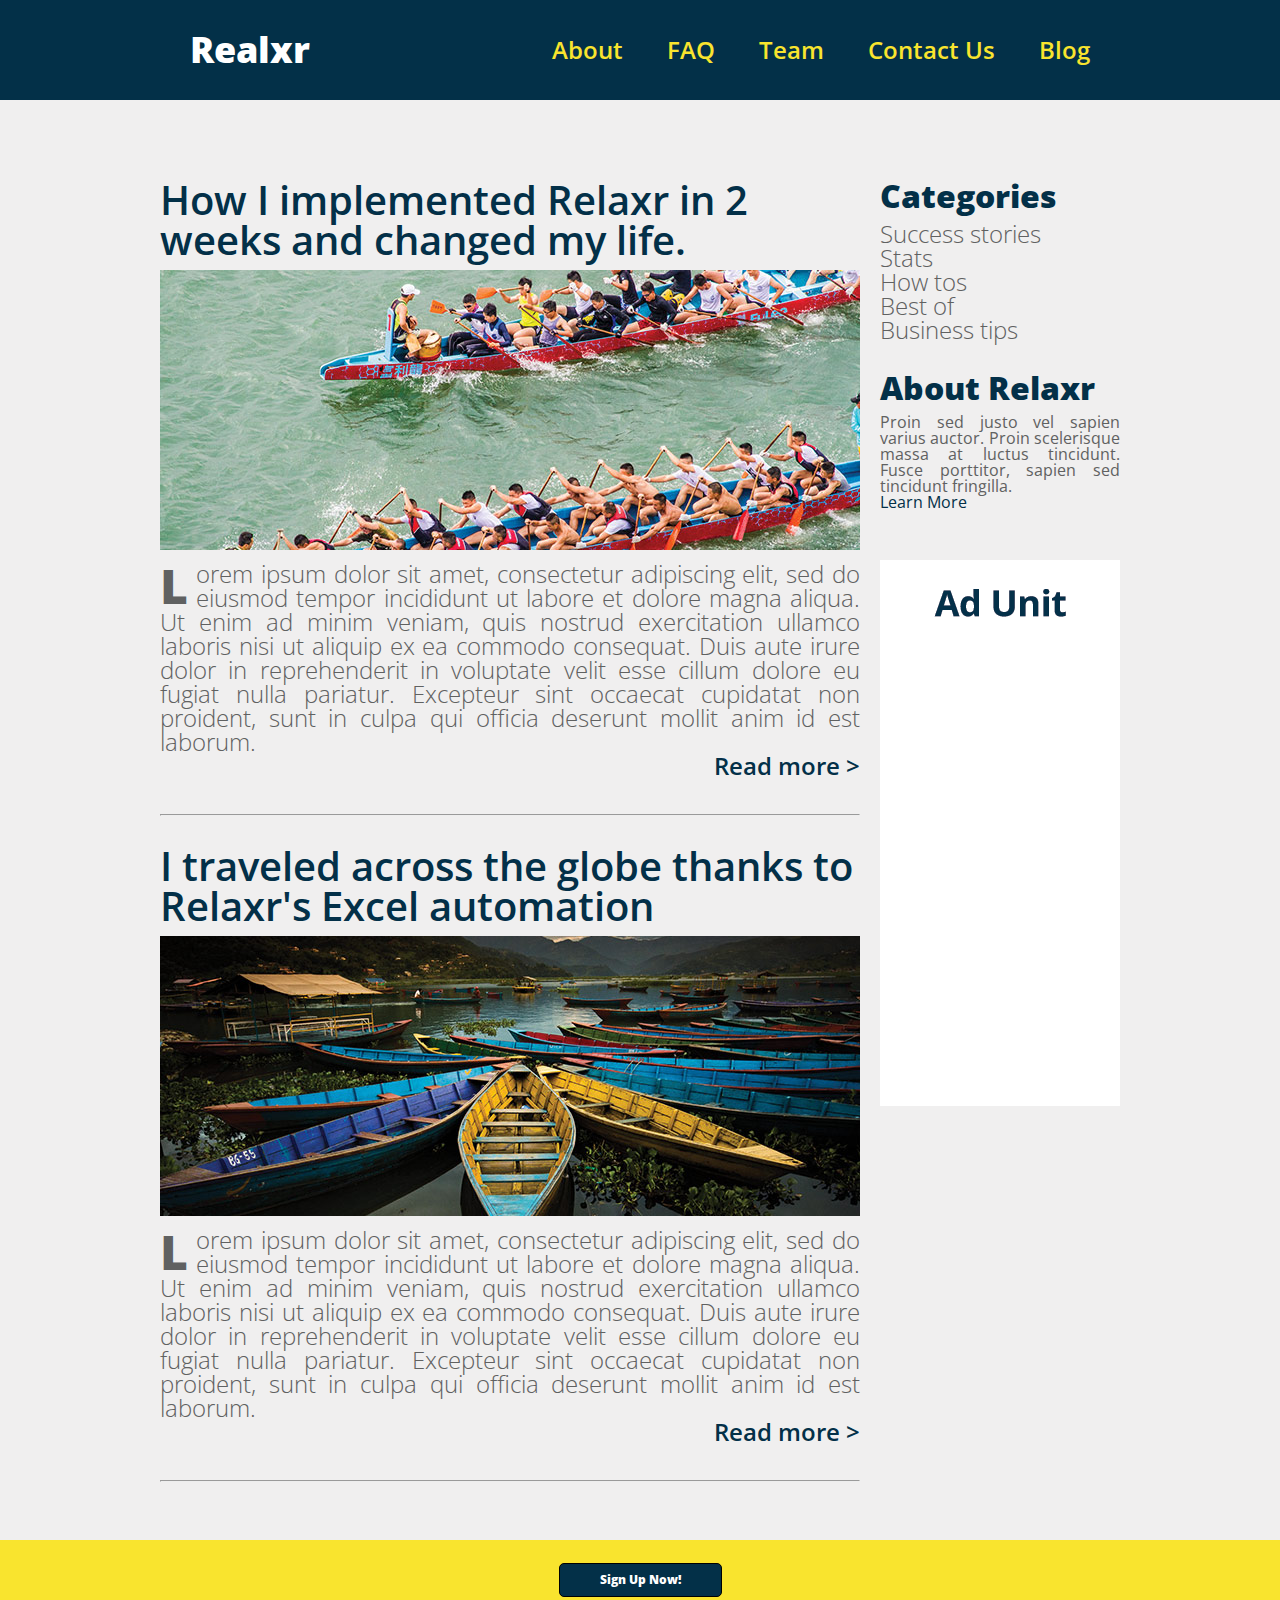
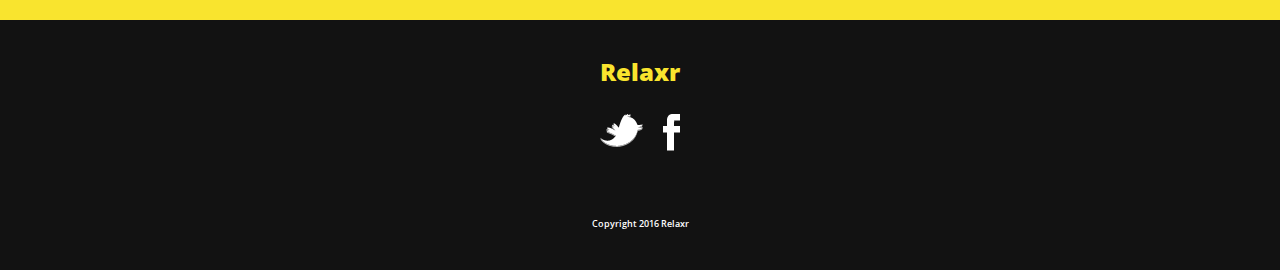
<file: Assignment/starter_code/index.html>
<!DOCTYPE html>
<html lang="en">
	<head>
    	<meta charset="utf-8">
    	<meta name="description" content="Your description goes here">
    	<meta name="keywords" content="one, two, three">
    	<link href="https://fonts.googleapis.com/css?family=Open+Sans" rel="stylesheet">
		<title>Relaxr - Blog</title>
		<link rel="stylesheet" href="css/reset.css">
		<link rel="stylesheet" href="css/style.css">
	</head>
	
	<body>
		<div class="header">
			<h1>Realxr</h1>
			<div class="menu">
				<a href="../../../Week_02_Styling/Assignment/starter_code/index.html" target="_blank">About</a>
				<a href="#">FAQ</a>
				<a href="#">Team</a>
				<a href="#">Contact Us</a>
				<a href="index.html" target="_blank">Blog</a>
			</div>
		</div>

		<div class="container">
			
			<div class="main">
				<div class="article">
					<h1>How I implemented Relaxr in 2 weeks and changed my life.</h1>
					<img src="images/blog_photo1.jpg" />
					<p align="justify">
						<span class="first-letter">L</span>
						orem ipsum dolor sit amet, consectetur adipiscing elit, sed do eiusmod tempor incididunt ut labore et dolore magna aliqua. Ut enim ad minim veniam, quis nostrud exercitation ullamco laboris nisi ut aliquip ex ea commodo consequat. Duis aute irure dolor in reprehenderit in voluptate velit esse cillum dolore eu fugiat nulla pariatur. Excepteur sint occaecat cupidatat non proident, sunt in culpa qui officia deserunt mollit anim id est laborum.</p>
					<a href="">Read more > </a>
					<hr>
				</div>
				<div class="article">
					<h1>I traveled across the globe thanks to Relaxr's Excel automation</h1>
					<img src="images/blog_photo2.jpg" />
					<p align="justify">
						<span class="first-letter">L</span>
						orem ipsum dolor sit amet, consectetur adipiscing elit, sed do eiusmod tempor incididunt ut labore et dolore magna aliqua. Ut enim ad minim veniam, quis nostrud exercitation ullamco laboris nisi ut aliquip ex ea commodo consequat. Duis aute irure dolor in reprehenderit in voluptate velit esse cillum dolore eu fugiat nulla pariatur. Excepteur sint occaecat cupidatat non proident, sunt in culpa qui officia deserunt mollit anim id est laborum.</p>
					<a href="">Read more > </a>
					<hr>
				</div>
			</div>

			<div class="sidebar">
				<div class="categories">
					<h2>Categories</h2>
					<ul>
						<li>Success stories</li>
						<li>Stats</li>
						<li>How tos</li>
						<li>Best of</li>
						<li>Business tips</li>
					</ul>
				</div>
				<div class="about">
					<h2>About Relaxr</h2>
					<p align="justify">Proin sed justo vel sapien varius auctor. Proin scelerisque massa at luctus tincidunt. Fusce porttitor, sapien sed tincidunt fringilla.</p>
					<a href="">Learn More</a>
				</div>
				<div class="advertisement">
					<img src="images/ad-unit.png" />
				</div>
			</div>
		
		</div>	

		<div class="signup">
			<a href="">Sign Up Now!</a>
		</div>

		<div class="footer">
			<h3>Relaxr</h3>
			<div class="icons">
				<a href="http://twitter.com" target="_blank"><img src="images/twitter.png"></a>
				<a href="http://facebook.com" target="_blank"><img src="images/facebook.png"></a>
			</div><br>
			<h4>Copyright 2016 Relaxr</h4>
		</div>
	</body>
</html>
</file>
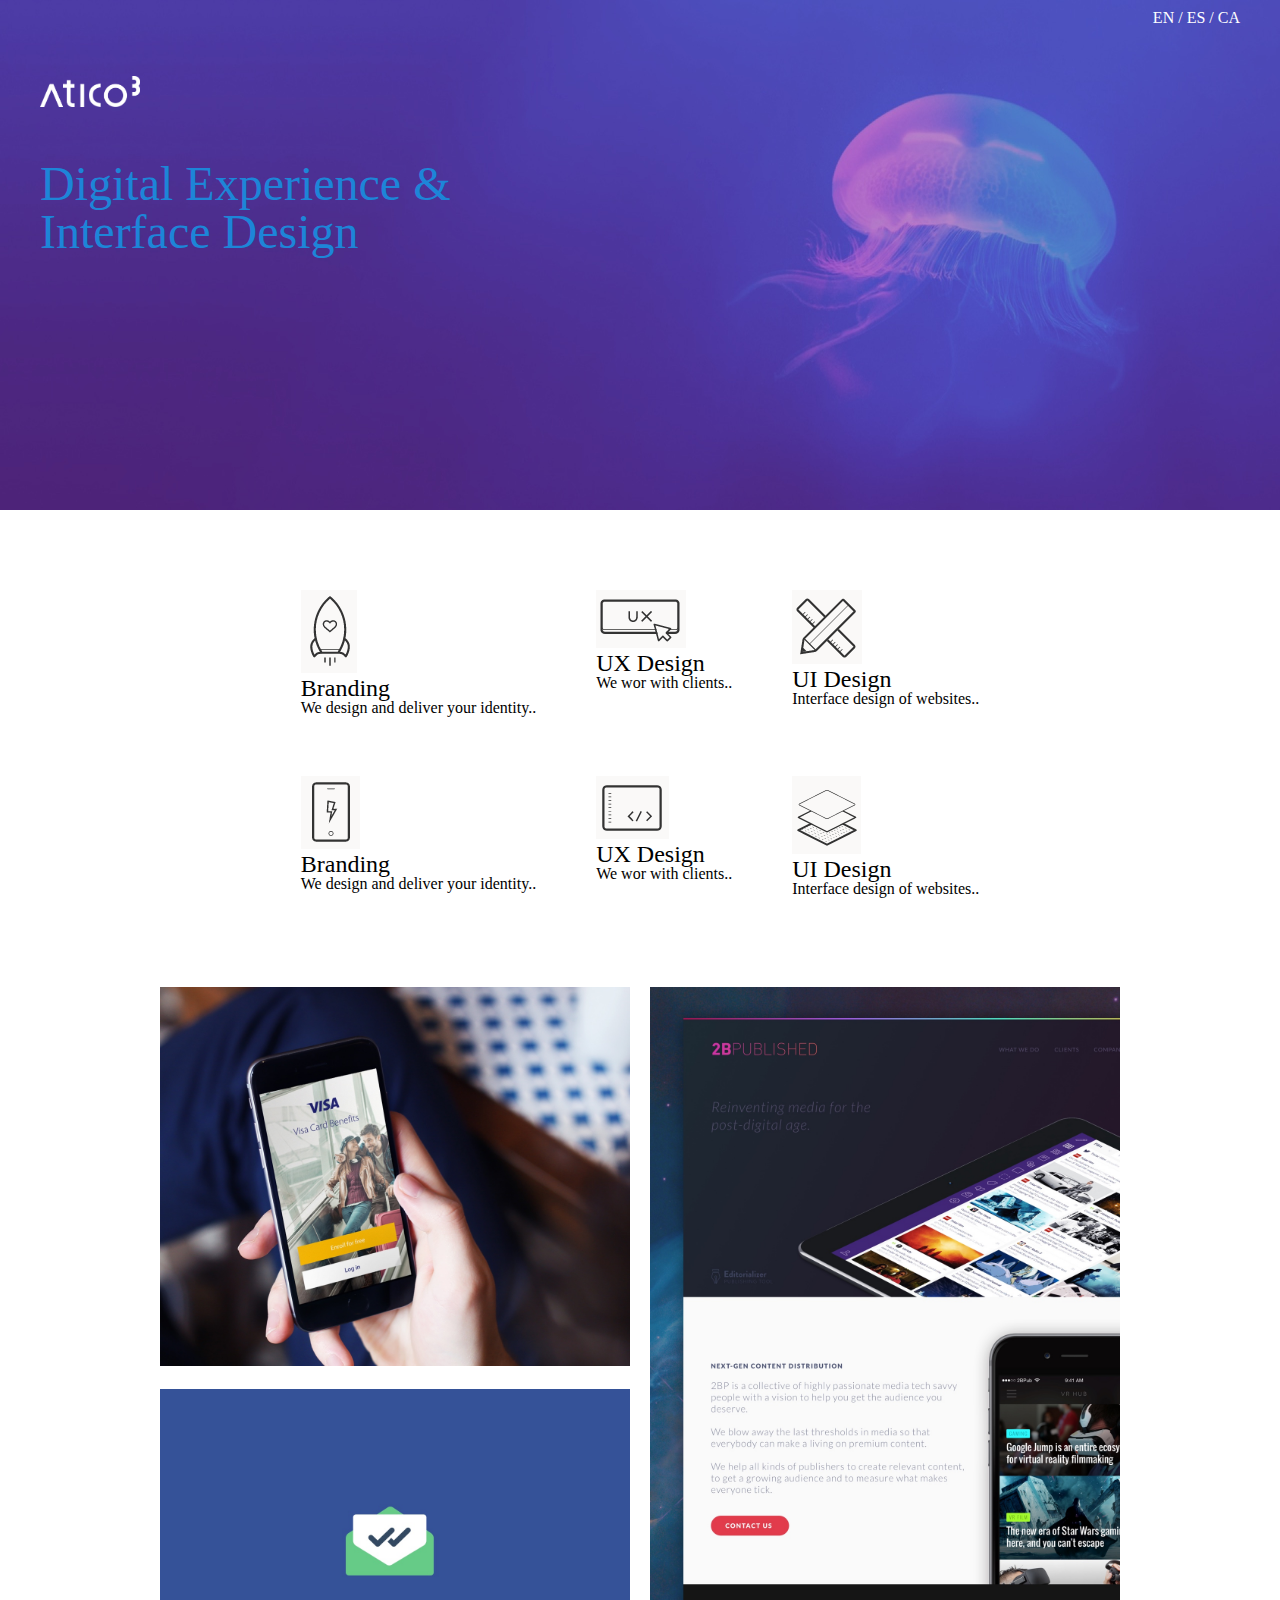
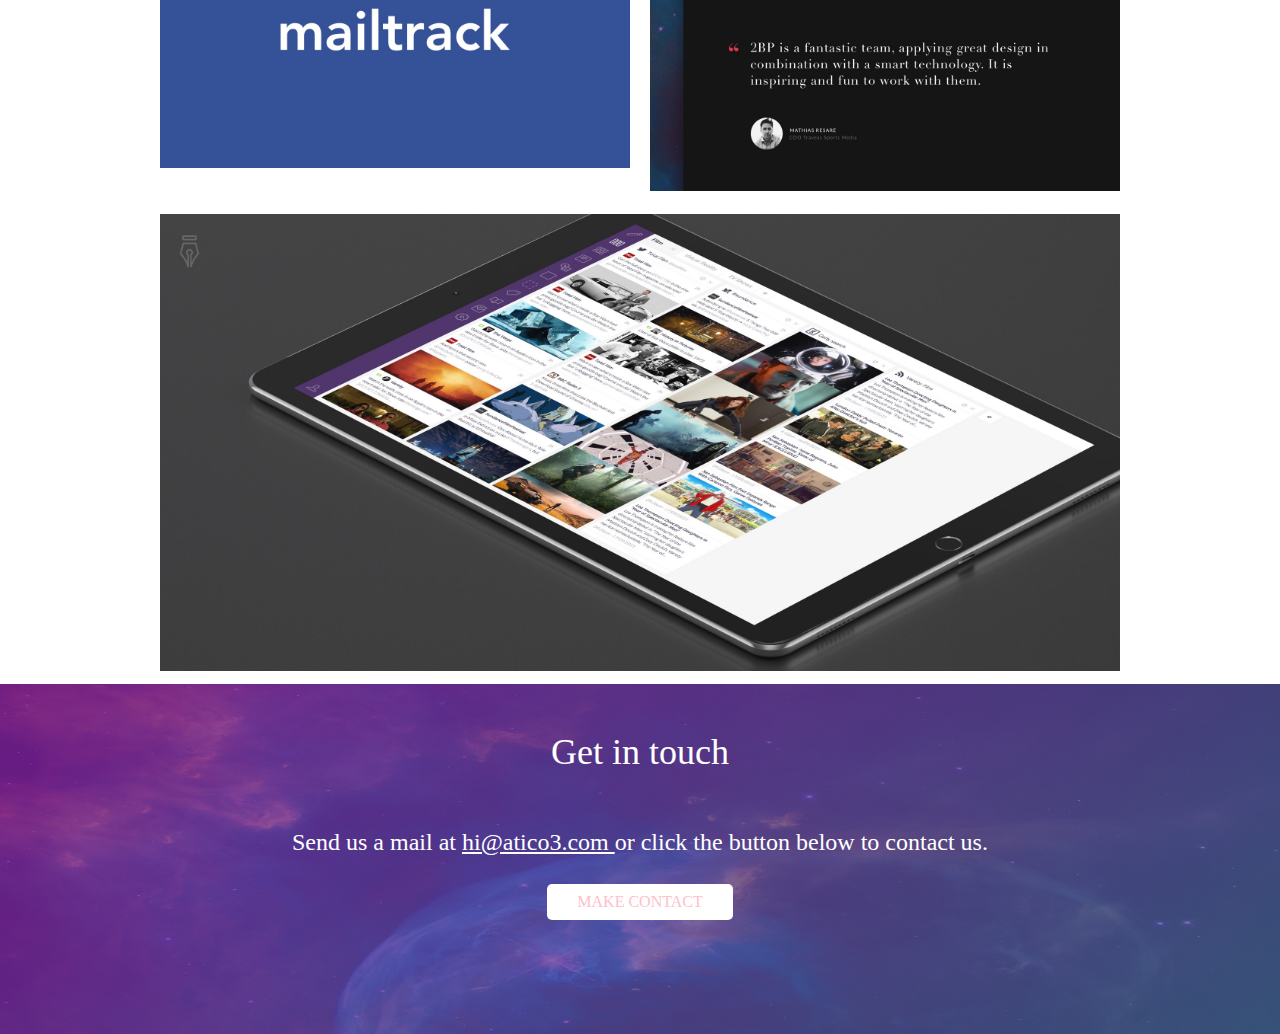
<file: 06_HTML_CSS_Lab/starter_code/atico/index.html>
<!doctype html>
<html>
	<head>
		<title></title>
		<link rel="stylesheet" href="css/reset.css">
		<link rel="stylesheet" href="css/style.css">
	</head>
	<body>
		<div class="header">
			<nav>
				<ul>
					<li>EN / </li>
					<li>ES / </li>
					<li>CA</li>
				</ul>
			</nav>
			<img src="img/atico3-logo-white.png" width="100px"  />
			<h1>Digital Experience & </h1>
			<h1>Interface Design</h1>
		</div>
		
		<div class="content">
			<div class="level1">
				<aside>
					<img src="img/icon-1.png"/>
					<h3>Branding</h3>
					<p>We design and deliver your identity..</p>
				</aside>
				<aside>
					<img src="img/icon-2.png"/>
					<h3>UX Design</h3>
					<p>We wor with clients..</p>
				</aside>
				<aside>
					<img src="img/icon-3.png"/>
					<h3>UI Design</h3>
					<p>Interface design of websites..</p>
				</aside>
			</div>
			<div class="level2">
				<aside>
					<img src="img/icon-4.png"/>
					<h3>Branding</h3>
					<p>We design and deliver your identity..</p>
				</aside>
				<aside>
					<img src="img/icon-5.png"/>
					<h3>UX Design</h3>
					<p>We wor with clients..</p>
				</aside>
				<aside>
					<img src="img/icon-6.png"/>
					<h3>UI Design</h3>
					<p>Interface design of websites..</p>
				</aside>	
			</div>
		</div>

		<div class="gallery">
			<div class="top">
				<div class="right-pane">
					<div class="right-top">		
						<img src="img/img-visa.jpg"
						
						/>
					</div>
					<div class="right-bottom">
						<img src="img/img-mailtrack.jpg"/>
					</div>
				</div>
				<div class="left-pane">
					<img src="img/img-tall-2bp.jpg" />
				</div>
			</div>

			<div class="bottom">
				<img src="img/img-wide-cms.jpg" />
			</div>

		</div>


		<div class="footer">
			<h2>Get in touch</h2>
			<p>Send us a mail at <a href="">hi@atico3.com </a>or click the button below to contact us.<p>
				<div class="button">
					<a href="">MAKE CONTACT</a>
				</div>
		</div>


	</body>
</html>
</file>
<file: Assignment/starter_code/css/style.css>
* {
     -moz-box-sizing: border-box; /* Firexfox */
     -webkit-box-sizing: border-box; /* Safari/Chrome/iOS/Android */
     box-sizing: border-box; /* IE */
}
.clearfix:after {
     content: ".";
     display: block;
     clear: both;
     visibility: hidden;
     line-height: 0;
     height: 0;
}
.clear {
  clear: both;
}
body{
  font-family: 'Open Sans', sans-serif;
  color: #606161;
}
.header {
  display: flex;
  height: 100px;
  background-color: #033048;
  justify-content: space-between;
  align-items: center;
  padding-top: 30px;
  padding-bottom: 30px;
  padding-left: 190px;
  padding-right: 190px;
}
.header h1{
  color: white;
  font-size: 36px;
  font-weight: 800; /* extrabold */
}
.header a{
  color: #f9e42e;
  padding-left: 40px;
  text-decoration: none;
  font-size: 24px;
  font-weight: 600; /* semibold */
}
.header a:hover{
  color: green;
}

.container{
  display: flex;
  justify-content: center;
  background-color: #f0efef;
  padding: 50px;
}
.container .main{
  width: 700px;
  margin-right: 20px;
}
.container .main h1{
  font-size: 40px;
  font-weight: 600; /* semibold */
  margin-top: 30px;
  margin-bottom: 10px;
  color: #033048;
}
.container .first-letter{
  font-size: 48px;
  font-weight: 800;
  float: left;
  padding-right: 8px;
}
.container .main p{
  font-size: 24px;
  font-weight: 300; /* light */
  margin-top: 10px;
}
.container .main a{
  font-size: 24px;
  font-weight: 600; /*semibold */
  text-decoration: none;
  color: #033048;
  float: right;
}
hr{
  margin-top: 60px;
}
.container .sidebar{
  width: 240px;
}
.container .sidebar h2{
  font-size: 32px;
  font-weight: 800; /* extrabold */
  margin-top: 30px;
  margin-bottom: 10px;
  color: #033048;
}
.container .sidebar li{
  font-size: 24px;
  font-weight: 300; /* light */
}
.container .sidebar a{
  color: #033048;
  text-decoration: none;
}
.container .sidebar .advertisement{
  margin-top: 50px;
}
.container a:hover{
  color: green;
}


.signup{
  background: #f9e42e;
  height: 80px;
  width: 100%;
  display: flex;
  align-items: center;
  justify-content: center;
}
.signup a{
  color: white;
  padding: 10px 40px;
  background: #033048;
  border: 1px solid black;
  border-radius: 5px;
  text-decoration: none;
  font-weight: 800;
  font-size: 12px;
}
.signup a:hover{
  color: green;
}


.footer{
  background: #121212;
  height: 250px;
}
.footer h3{
  color: #f9e42e;
  text-align: center;
  font-weight: 800;
  font-size: 24px;
  padding-top: 40px;
  margin-bottom: 30px;
}
.footer h4{
  color: white;
  text-align: center;
  font-weight: 600;
  font-size: 9px;
  margin-top: 50px;
}
.footer .icons {
  display: flex;
  justify-content: center;
}
.footer a{
  margin: 0px 10px;
}
</file>
<file: 06_HTML_CSS_Lab/starter_code/atico/css/style.css>
/* 
    Let's load in Work Sans Light, Regular, Medium and Bold
    from Google Fonts (https://fonts.google.com/specimen/Work+Sans?selection.family=Work+Sans)
*/

@font-face {
  font-family: 'Work Sans';
  font-style: normal;
  font-weight: 200;
  src: local('Work Sans ExtraLight'), local('WorkSans-ExtraLight'), url(https://fonts.gstatic.com/s/worksans/v2/u_mYNr_qYP37m7vgvmIYZ4joYw3YTyktCCer_ilOlhE.woff2) format('woff2');
}

@font-face {
  font-family: 'Work Sans';
  font-style: normal;
  font-weight: 200;
  src: local('Work Sans ExtraLight'), local('WorkSans-ExtraLight'), url(https://fonts.gstatic.com/s/worksans/v2/u_mYNr_qYP37m7vgvmIYZxampu5_7CjHW5spxoeN3Vs.woff2) format('woff2');
}

@font-face {
  font-family: 'Work Sans';
  font-style: normal;
  font-weight: 300;
  src: local('Work Sans Light'), local('WorkSans-Light'), url(https://fonts.gstatic.com/s/worksans/v2/FD_Udbezj8EHXbdsqLUpl4joYw3YTyktCCer_ilOlhE.woff2) format('woff2');
}

@font-face {
  font-family: 'Work Sans';
  font-style: normal;
  font-weight: 300;
  src: local('Work Sans Light'), local('WorkSans-Light'), url(https://fonts.gstatic.com/s/worksans/v2/FD_Udbezj8EHXbdsqLUplxampu5_7CjHW5spxoeN3Vs.woff2) format('woff2');
}

@font-face {
  font-family: 'Work Sans';
  font-style: normal;
  font-weight: 400;
  src: local('Work Sans'), local('WorkSans-Regular'), url(https://fonts.gstatic.com/s/worksans/v2/WB2LNay3rHMH1zU8UJnUHIX0hVgzZQUfRDuZrPvH3D8.woff2) format('woff2');
}

@font-face {
  font-family: 'Work Sans';
  font-style: normal;
  font-weight: 400;
  src: local('Work Sans'), local('WorkSans-Regular'), url(https://fonts.gstatic.com/s/worksans/v2/ElUAY9q6T0Ayx4zWzW63VJBw1xU1rKptJj_0jans920.woff2) format('woff2');
}

@font-face {
  font-family: 'Work Sans';
  font-style: normal;
  font-weight: 500;
  src: local('Work Sans Medium'), local('WorkSans-Medium'), url(https://fonts.gstatic.com/s/worksans/v2/Nbre-U_bp6Xktt8cpgwaJIjoYw3YTyktCCer_ilOlhE.woff2) format('woff2');
}

@font-face {
  font-family: 'Work Sans';
  font-style: normal;
  font-weight: 500;
  src: local('Work Sans Medium'), local('WorkSans-Medium'), url(https://fonts.gstatic.com/s/worksans/v2/Nbre-U_bp6Xktt8cpgwaJBampu5_7CjHW5spxoeN3Vs.woff2) format('woff2');
}

@font-face {
  font-family: 'Work Sans';
  font-style: normal;
  font-weight: 600;
  src: local('Work Sans SemiBold'), local('WorkSans-SemiBold'), url(https://fonts.gstatic.com/s/worksans/v2/z9rX03Xuz9ZNHTMg1_ghGYjoYw3YTyktCCer_ilOlhE.woff2) format('woff2');
}

@font-face {
  font-family: 'Work Sans';
  font-style: normal;
  font-weight: 600;
  src: local('Work Sans SemiBold'), local('WorkSans-SemiBold'), url(https://fonts.gstatic.com/s/worksans/v2/z9rX03Xuz9ZNHTMg1_ghGRampu5_7CjHW5spxoeN3Vs.woff2) format('woff2');
}
/* 
    Write Your Own Styles Below Here
*/
aside{
  margin: 30px;
}
h3{
  font-size: 24px;
}
.level1{
  display: flex;
  justify-content: center;
}

li{
  display: inline;
  color: white;
}
nav{
  text-align: right;
}

.content{
  margin-left:150px;
  margin-right:150px;
  padding-top:50px;
  padding-bottom:50px;
}

.level2{
  display: flex;
  justify-content: center;
}
.top{
  display: flex;
  justify-content: center;
}
img{
  max-width: 100%;
  max-height: 100%;
}
.gallery{
  margin-left:150px;
  margin-right:150px;
}

.right-pane{
  margin:10px;
}
.left-pane{
  margin:10px
} 
.bottom{
  margin: 10px;
}
.right-top{
  margin-bottom: 20px;
}
.header{
  background-image: url("../img/header-bg.jpg");
  background-repeat: no-repeat;
  background-size: 100% 100%;
  height: 500px;
  padding-left: 40px;
  padding-right:40px;
  padding-top: 10px;
}
h1{
  font-size: 48px;
  color: rgb(29, 133, 216);

}
.footer{
  background-image: url("../img/footer-bg.jpg");
  background-repeat: no-repeat;
  background-size: 100% 100%;
  height: 350px;
  width: 100%;
}

.header img{
  padding-top: 50px;
  padding-bottom: 50px;
}



.footer h2{
  color:white;
  text-align: center;
  font-size: 36px;
  padding: 50px;
}
.footer p{
  color:white;
  text-align: center;
  font-size: 24px;
  padding: 10px;
}
.footer a{
  color: white;
}
.footer .button{
  display: flex;
  justify-content: center;
}
.footer .button a{
  color: pink;
  padding: 10px 30px;
  background-color: white;
  border-radius: 5px;
  text-decoration: none;
}
</file>
